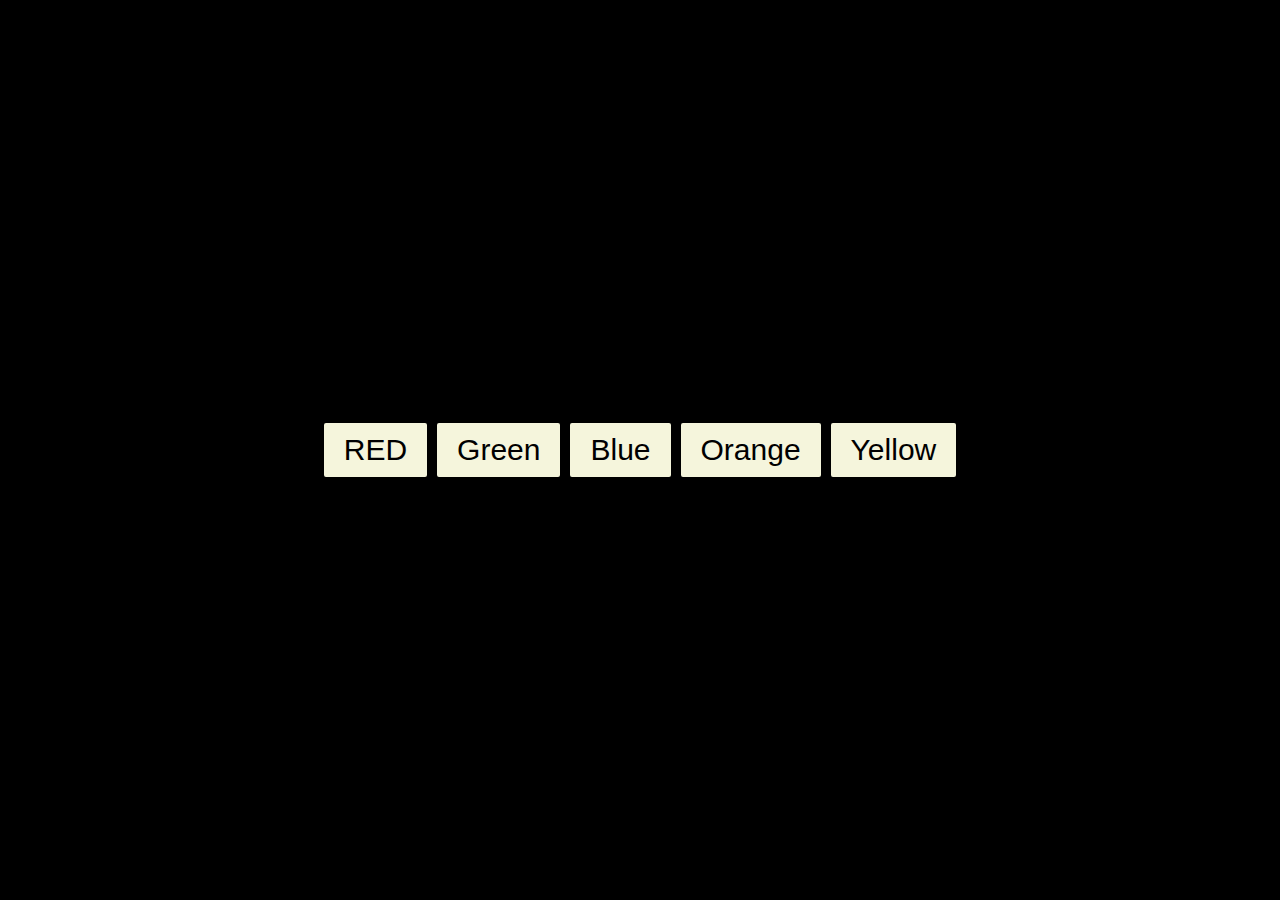
<file: ChangingBG/index.html>
<!DOCTYPE html>
<html lang="en">
<head>
    <meta charset="UTF-8">
    <meta name="viewport" content="width=device-width, initial-scale=1.0">
    <title>Document</title>
    <link rel="stylesheet" href="style.css">
</head>
<body>
<div class="button">
    <button>RED</button>
    <button>Green</button>
    <button>Blue</button>
    <button>Orange</button>
    <button>Yellow</button>
</div>
    <script src="script.js"></script>
</body>
</html>
</file>
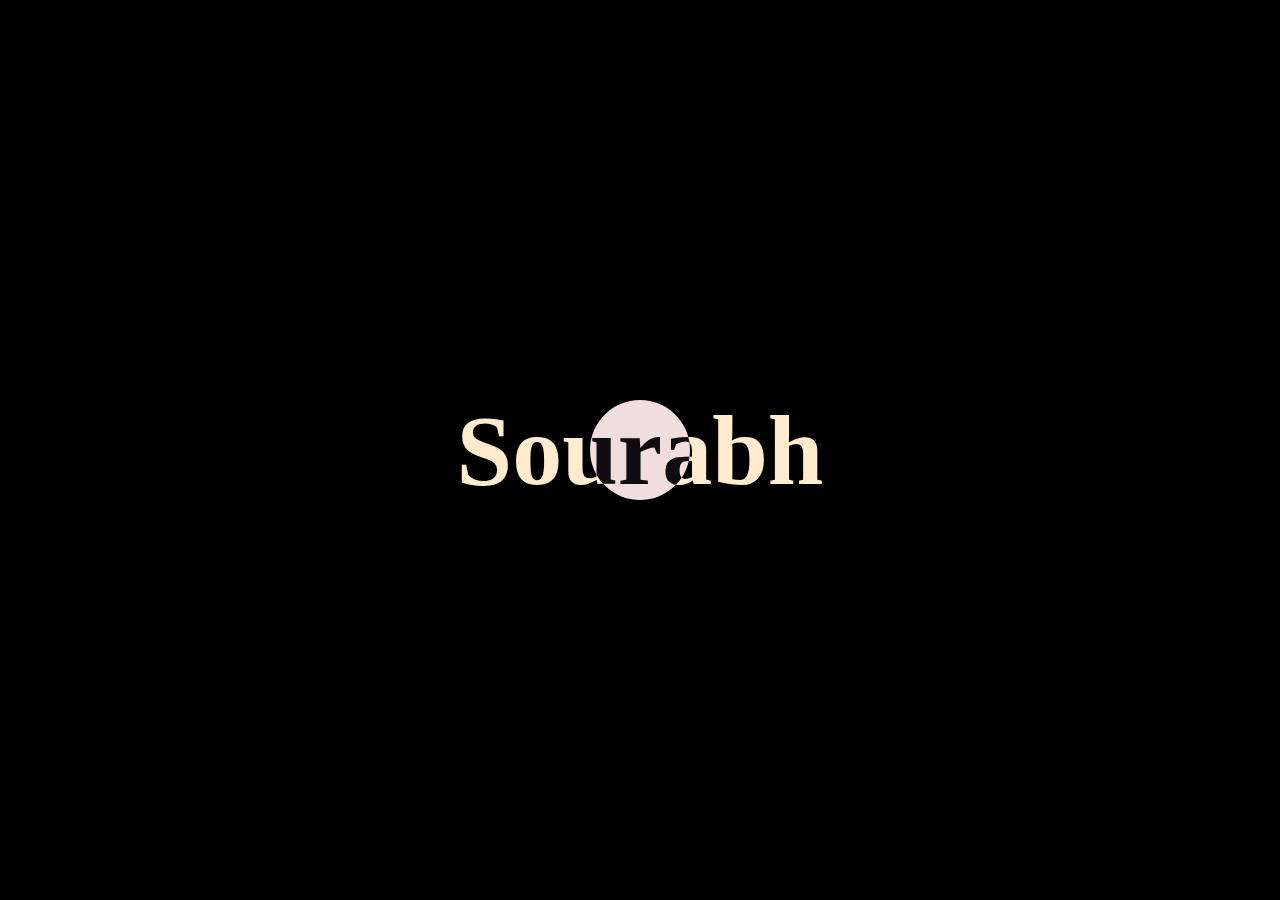
<file: Coursor/index.html>
<!DOCTYPE html>
<html lang="en">
<head>
    <meta charset="UTF-8">
    <meta name="viewport" content="width=device-width, initial-scale=1.0">
    <title>Document</title>
    <link rel="stylesheet" href="style.css">
</head>
<body>
    
<div id="card">
</div>
<h1>Sourabh</h1>


    <script src="script.js"></script>
</body>
</html>
</file>
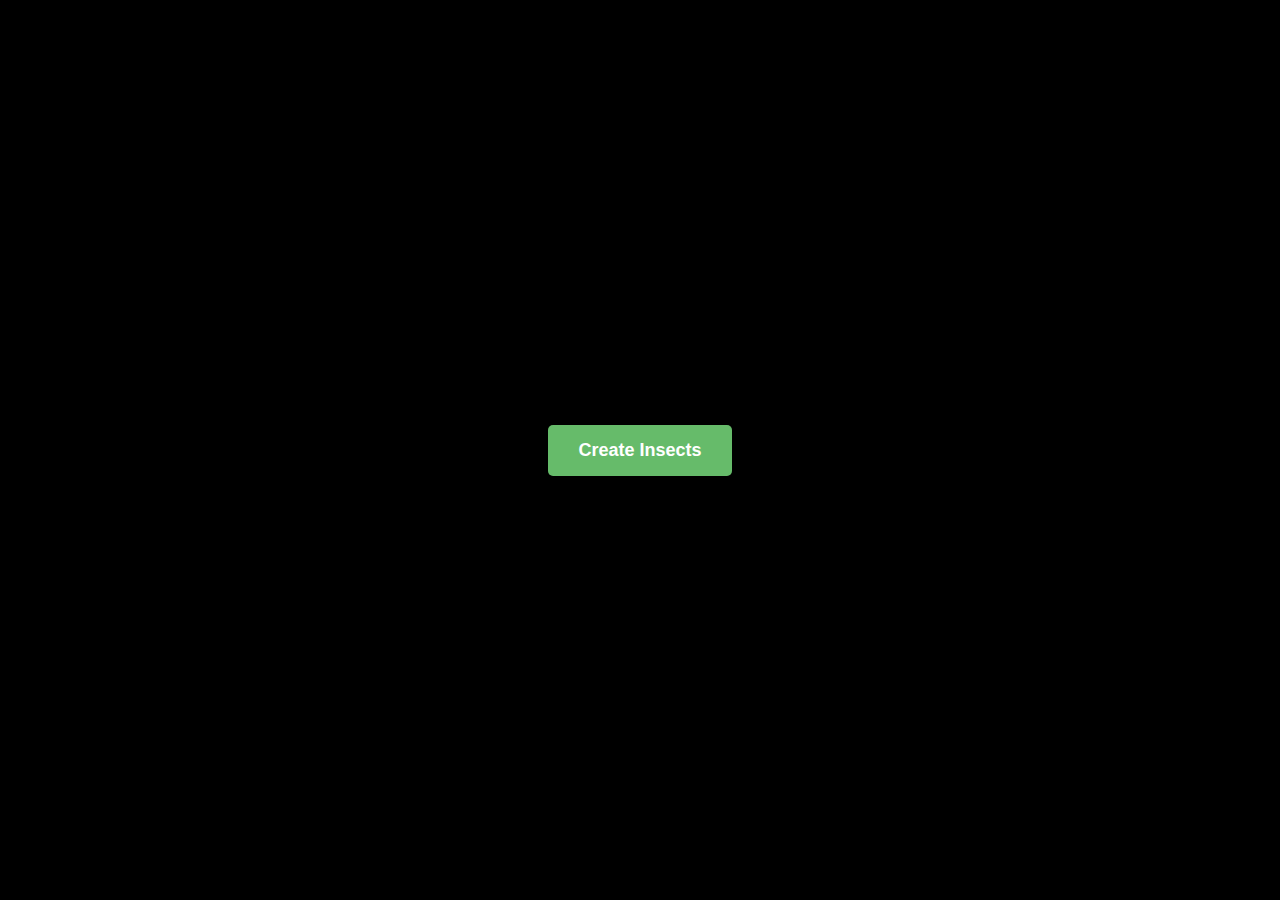
<file: Create Insects/index.html>
<!DOCTYPE html>
<html lang="en">
<head>
    <meta charset="UTF-8">
    <meta name="viewport" content="width=device-width, initial-scale=1.0">
    <title>Document</title>
    <link rel="stylesheet" href="style.css">
</head>
<body>
    <button>Create Insects</button>
    
    <script src="script.js"></script>
</body>
</html>
</file>
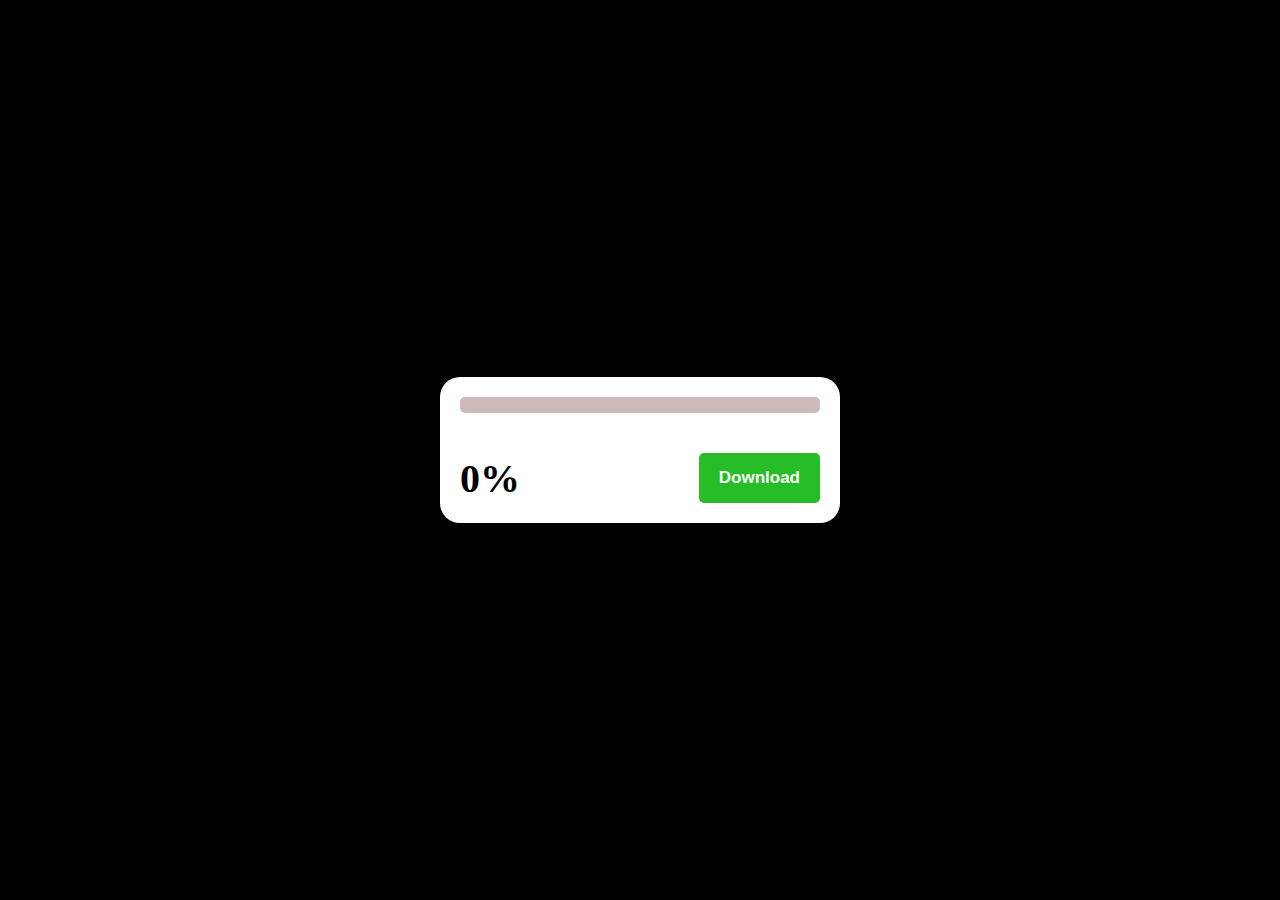
<file: Download Fetures/index.html>
<!DOCTYPE html>
<html lang="en">
<head>
    <meta charset="UTF-8">
    <meta name="viewport" content="width=device-width, initial-scale=1.0">
    <title>Document</title>
    <link rel="stylesheet" href="style.css">
</head>
<body>

<div id="card">
   <div id="progress">
    <div id="growth"></div>
   </div>
   <div id="time">
    <h1>0%</h1>
    <button>Download</button>
   </div>
</div>


    <script src="script.js"></script>
</body>
</html>
</file>
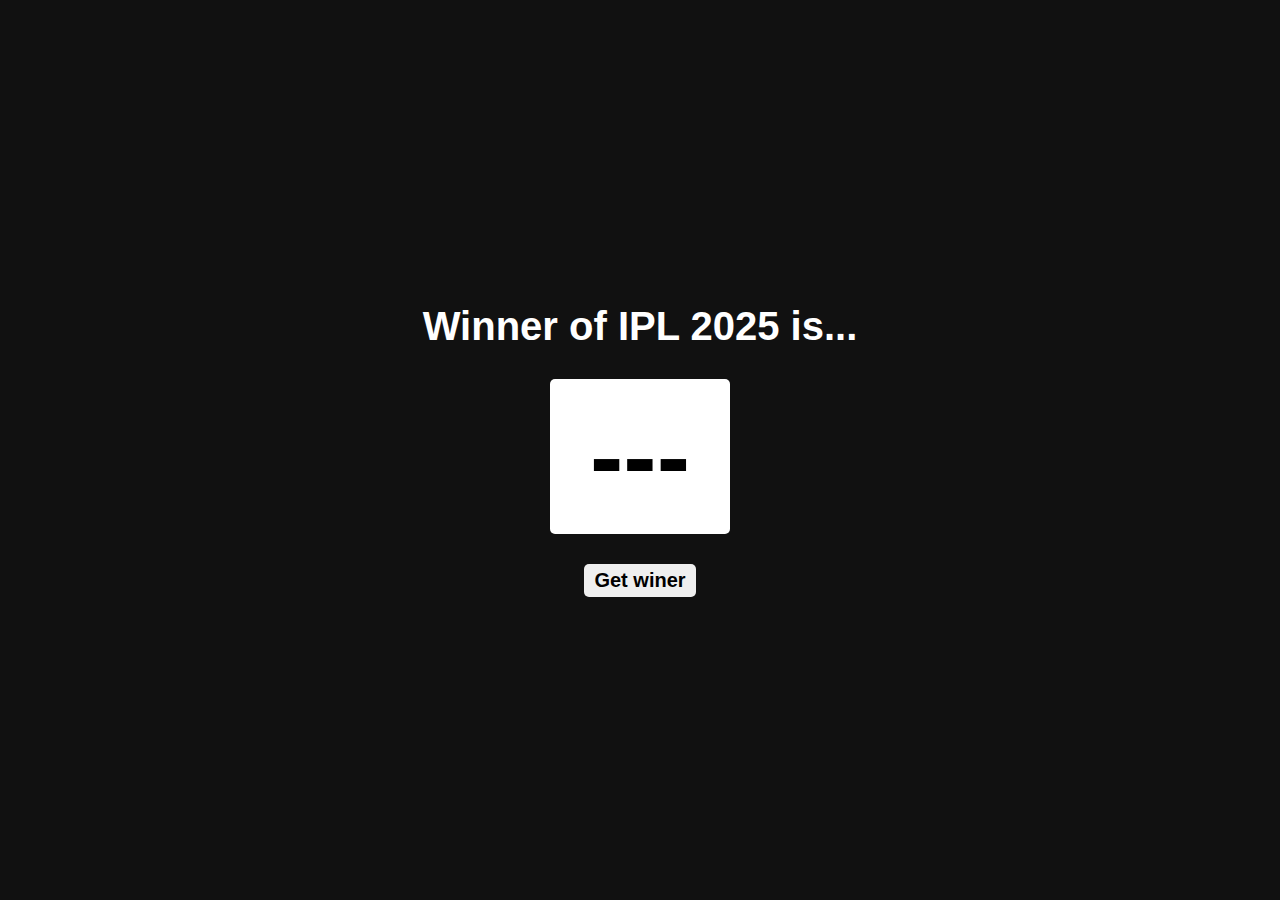
<file: IPL Winner 2025/index.html>
<!DOCTYPE html>
<html lang="en">
<head>
    <meta charset="UTF-8">
    <meta name="viewport" content="width=device-width, initial-scale=1.0">
    <title>Document</title>
    <link rel="stylesheet" href="style.css">
</head>
<body>
    <h2>Winner of IPL 2025 is...</h2>
     
    <h1>---</h1> 

     <button>Get winer</button>
    <script src="script.js"></script>
</body>
</html>
</file>
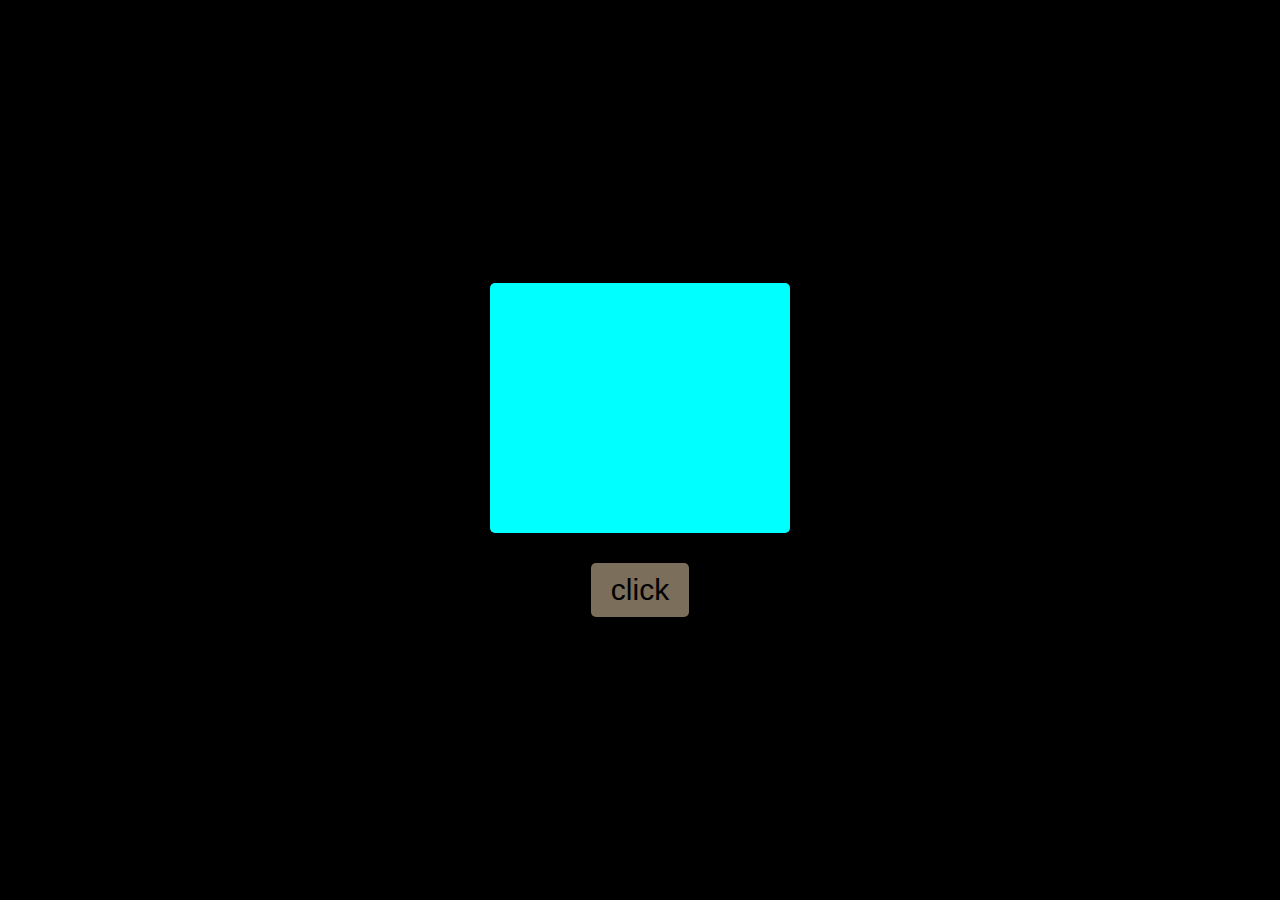
<file: Random color/index.html>
<!DOCTYPE html>
<html lang="en">
<head>
    <meta charset="UTF-8">
    <meta name="viewport" content="width=device-width, initial-scale=1.0">
    <title>Document</title>
    <link rel="stylesheet" href="style.css">
</head>
<body>

    <div id="box">
        
    </div>
    <button>click</button>
    
    <script src="script.js"></script>
</body>
</html>
</file>
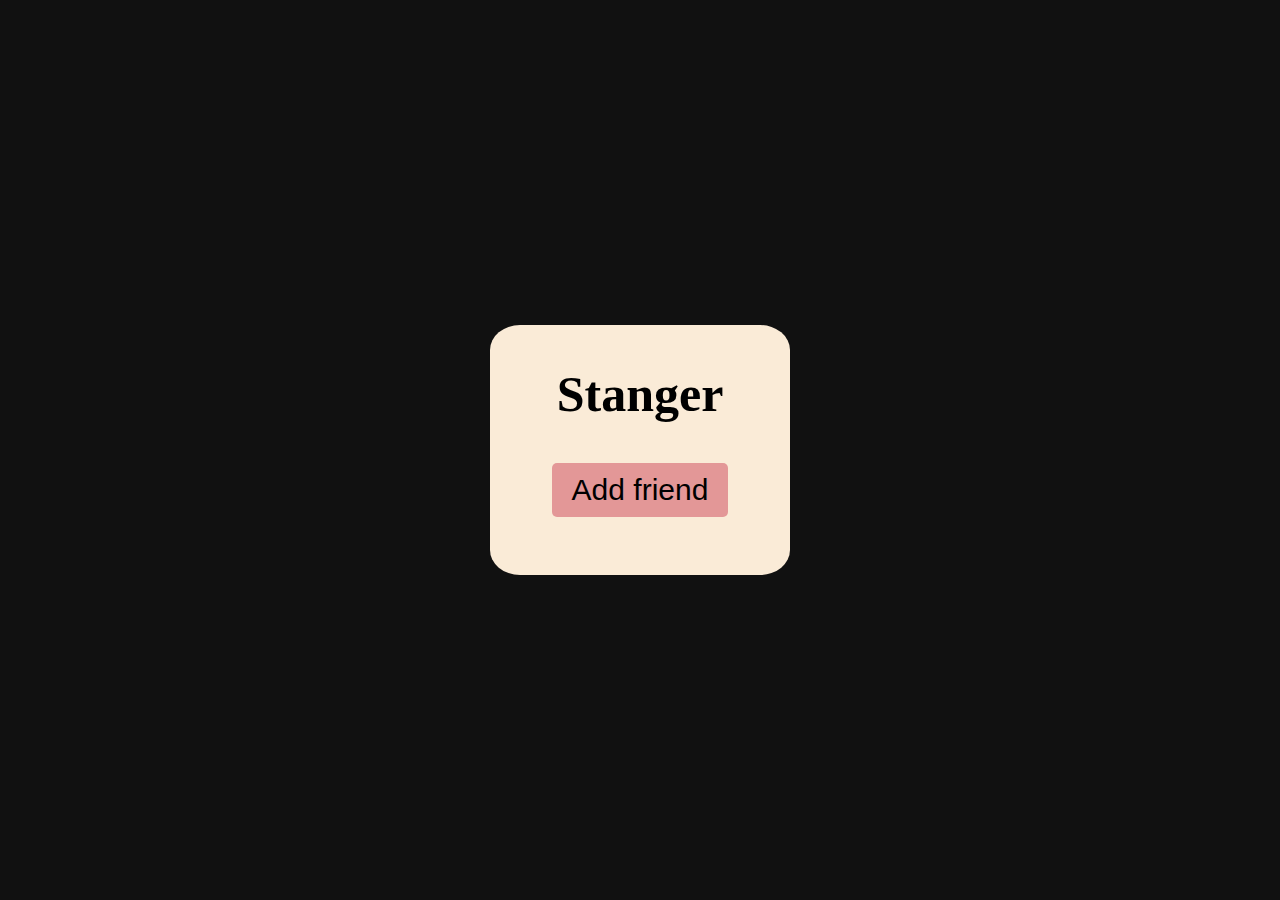
<file: SetTimeout/index.html>
<!DOCTYPE html>
<html lang="en">
<head>
    <meta charset="UTF-8">
    <meta name="viewport" content="width=device-width, initial-scale=1.0">
    <title>Document</title>
    <link rel="stylesheet" href="style.css">
</head>
<body>

 <div id="card">
<h2>Stanger</h2>
<button>Add friend</button>
 </div>

    <script src="script.js"></script>

</body>
</html>
</file>
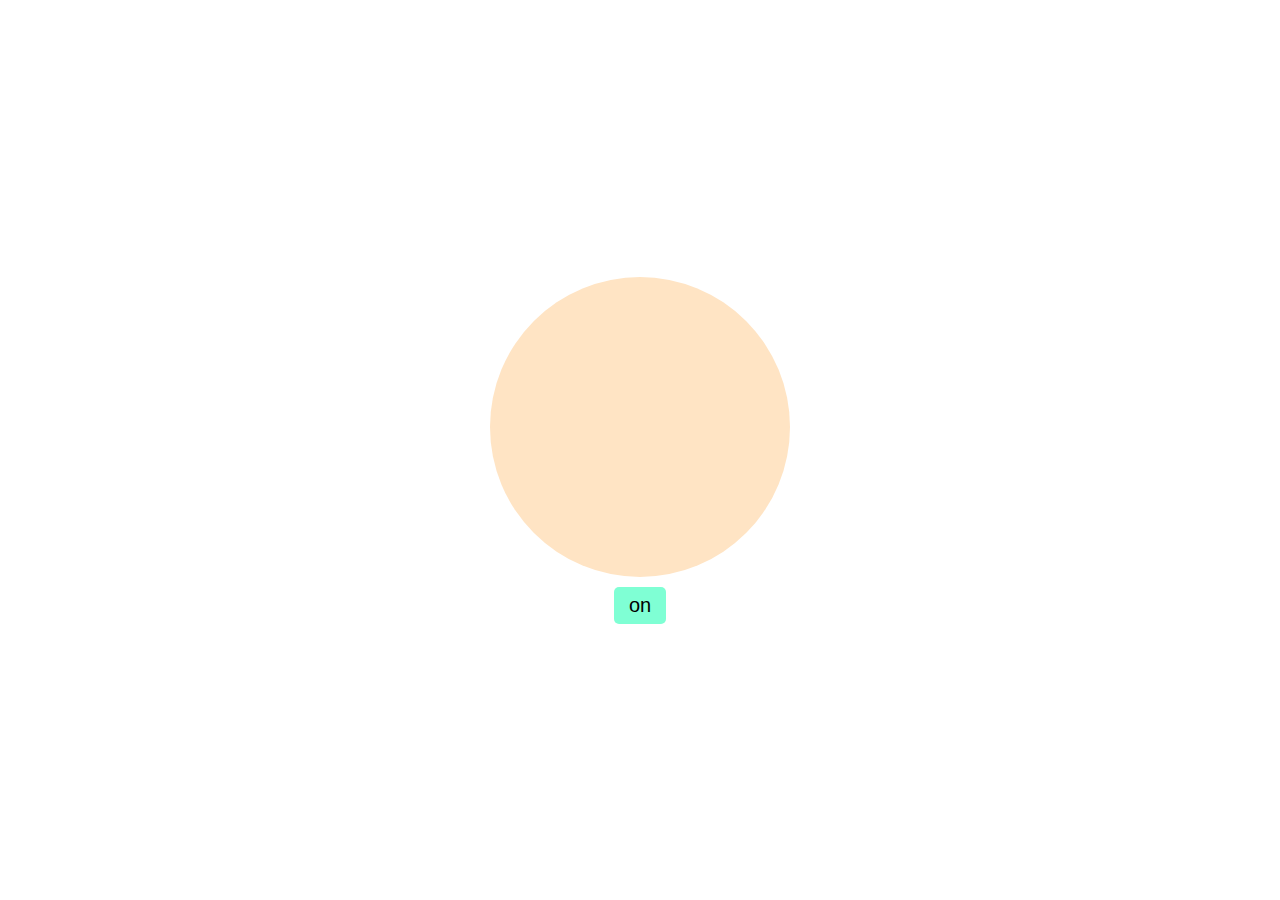
<file: Bulb ON/OFF/index.html>
<!DOCTYPE html>
<html lang="en">
<head>
    <meta charset="UTF-8">
    <meta name="viewport" content="width=device-width, initial-scale=1.0">
    <title>Document</title>
    <link rel="stylesheet" href="style.css">
</head>
<body>

 <div id="circal">

 </div>
<button>on</button>

    <script src="script.js"></script>
</body>
</html>
</file>
<file: ChangingBG/style.css>
*{
    margin: 0;
    padding: 0;
    box-sizing: border-box;
}

html,body{
    height: 100%;
    width: 100%;
}

body{
    display: flex;
    justify-content: center;
    align-items: center;
    gap: 30px;
    background-color: black;
}
button{
    background-color: beige;
    color: black;
    padding: 10px 20px;
    font-size: 30px;
    border-radius: 5px;
    border: solid black ;
}
</file>
<file: Coursor/style.css>
*{
    margin: 0;
    padding: 0;
    box-sizing: border-box;
}

html,body{
    height: 100%;
    width: 100%;
}
body{
    display: flex;
    align-items: center;
    justify-content: center;
    background-color: black;
    cursor: none;
}
#card{
    height: 100px;
    width: 100px;
    position: absolute;
    background-color: rgb(240, 222, 222);
    border-radius: 50px;
    transition: all ease 0.1s;
   


}
h1{
    font-size: 100px;
    position: absolute;
    mix-blend-mode: difference;
    color: blanchedalmond;

}
</file>
<file: Create Insects/style.css>
*{
    margin: 0;
    padding: 0;
}
html,body{
    width: 100%;
    height: 100%;
   
}
body{
    height: 100%;
    width: 100%;
    display: flex;
    justify-content: center;
    align-items: center;
    object-fit: cover;
    background-size: cover;
    background-color: black;
}
button{
    padding: 15px 30px;
    font-size: 18px;
    font-weight: 600;
    color: #fff;
    background: #66bb6a;
    border: none;
    border-radius: 5px;
    cursor: pointer;
    
    
}
button:active{
    scale: 1.1;
    background-color: green}
</file>
<file: Download Fetures/style.css>
*{
    margin: 0;
    padding: 0;
    box-sizing: border-box;
}

html,body{
    width: 100%;
    height: 100%;
}

 body {
    display: flex;
    align-items: center;
    justify-content: center;
    background-color: black;

}

#card{
    
    width: 400px;
    background-color:#fff;
    border-radius: 20px;    
    padding: 20px;
}

#progress{
    width: 100%;
    height: 16px;
    border-radius: 5px;
   background-color: rgb(205, 185, 185);

   
}

#growth {
    height:100% ;
    width:0%;
    border-radius: 5px;
    background-color: rgb(38, 189, 38);
    
}
#time{
    display: flex;
    justify-content: space-between;
    align-items: center;
    margin-top: 40px;
}
#time h1{
    font-size: 40px;
}
#time button{
    font-size: 17px;
    font-weight: 600;
    border: none;
    border-radius:5px ;
    background-color: rgb(38, 189, 38);
    color:white;
    padding:15px 20px ;
    cursor: pointer;
}
button:active{
    scale: 0.95;
}
</file>
<file: IPL Winner 2025/style.css>
*{
    padding: 0;
    margin: 0;
    box-sizing: border-box;
}
html,body{
    width: 100%;
    height: 100%;
    font-family: Arial, Helvetica, sans-serif;
}
body{
    display: flex;
    align-items: center;
    justify-content: center;
    flex-direction: column;
    background-color: #111;
    gap: 30px;
  
}
h2{
    font-size: 40px;
    color:#fff;
}
h1{
    font-size: 100px;
    padding: 20px 40px;
    background-color: #fff;
    border-radius: 5px;
   
}
button{
    border: none;
    border-radius: 5px;
    padding: 5px 10px;
    font-size: 20px;
    font-weight: 600;
}
button:active{
    scale: 0.9;
}
</file>
<file: Random color/style.css>
*{
    margin: 0;
    padding: 0;
    box-sizing: border-box;
}
html,body{
    width: 100%;
    height: 100%;
}
body{
    display: flex;
    align-items: center;
    justify-content: center;
    background-color: black;
    gap: 30px;
    flex-direction: column;
  
 
}
#box{
    width: 300px;
    height: 250px;
   background-color: aqua;
   border-radius: 5px;
   
   /* border: solid blanchedalmond; */

}
button{
      border: none;
      border-radius: 5px;
    background-color: rgba(178, 160, 130, 0.689);
    font-size: 30px;
    padding: 10px 20px;
    cursor: pointer;
 
}

button:active{
    scale: 0.95;
}
</file>
<file: SetTimeout/style.css>
*{
    margin: 0;
    padding: 0;
    box-sizing: border-box;
}
html, body{
    width: 100%;
    height: 100%;
    background-color:black;
    
}
body{ 
    background-color: #111;
    display: flex;
    align-items: center;
    justify-content: center;
}

#card{
    width: 300px;
    height: 250px;
    background-color: antiquewhite;
    border-radius: 10%;
    text-align: center;
    border: none;
}
#card h2{
    padding: 40px 10px;
    font-size: 50px;
}
#card button{
    border-radius: 5px;
    border: none;
    padding: 10px 20px;
    font-size: 30px;
   cursor: pointer;
   background-color: rgb(227, 151, 151);
}
#card button:active{
    scale: 0.95;
}
</file>
<file: Bulb ON/OFF/style.css>
*{
    margin: 0;
    padding: 0;
    box-sizing: border-box;
}
html,body{
    width: 100%;
    height: 100%;  
}
body{display: flex;
    align-items: center;
    justify-content: center;
    flex-direction: column;
    gap: 10px;
   

}
#circal{
    width: 300px;
    height: 300px;
    border-radius: 50%;
    background-color: bisque;
}
button{
    border: none;
    border-radius: 5px;
    font-size: 20px;
    font-weight: 400;
    background-color: aquamarine;
    padding: 7px 15px;
}
</file>
